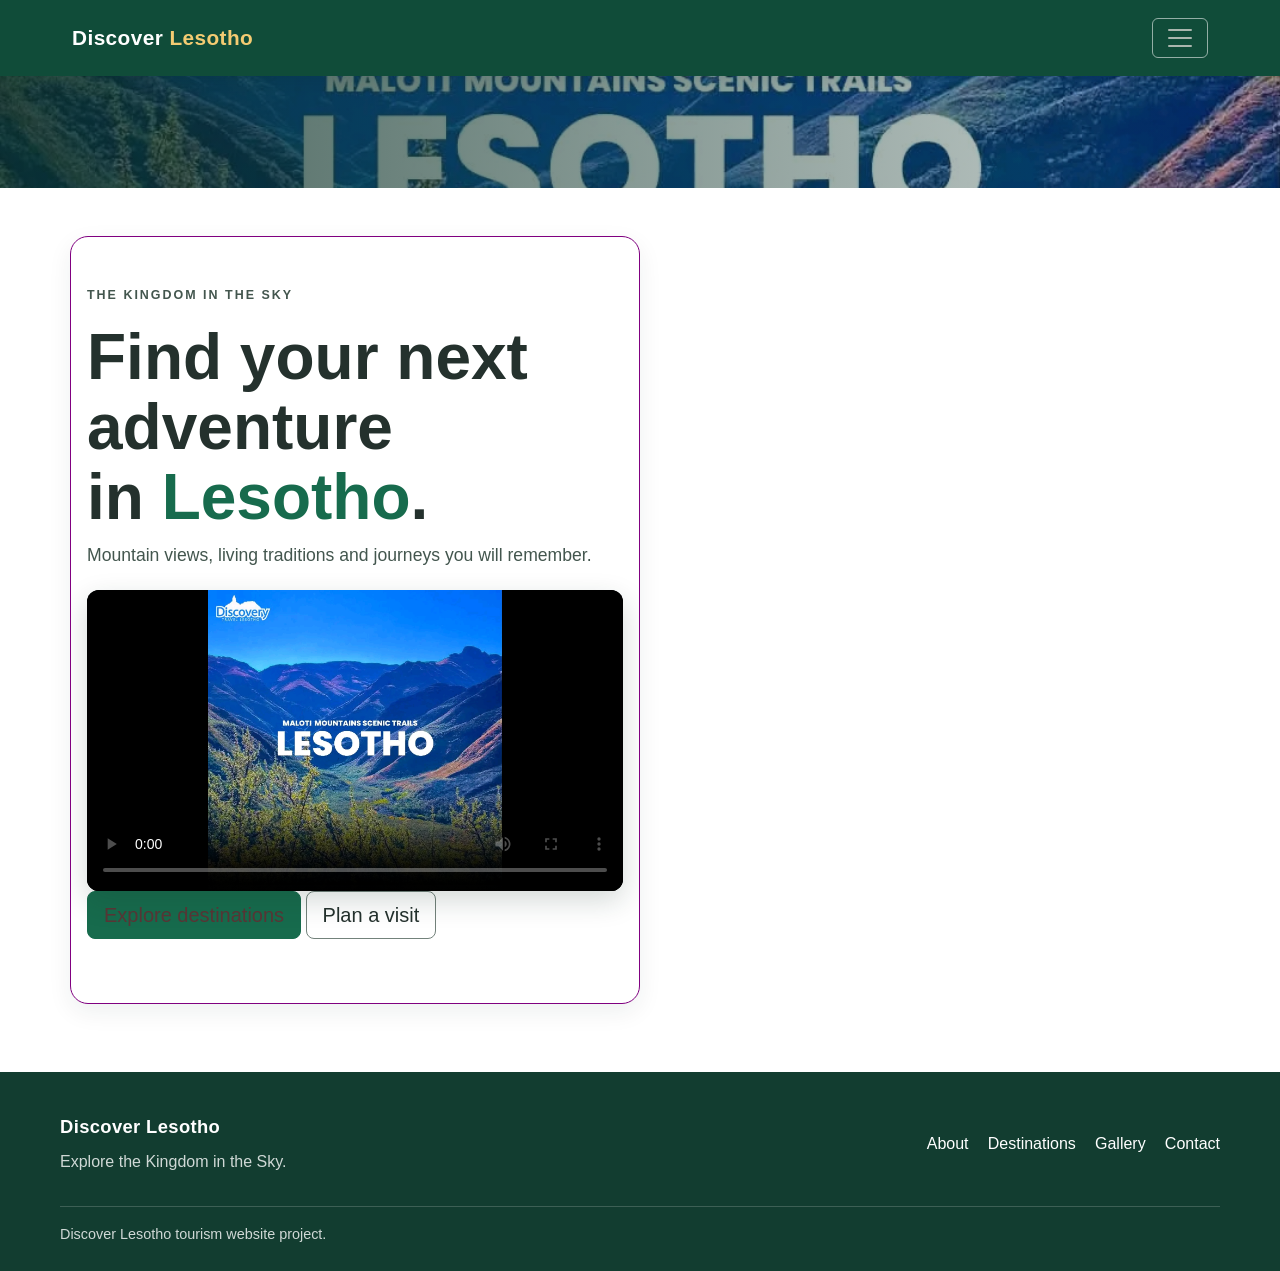
<file: index.html>
﻿<!DOCTYPE html>
<html lang="en">
<head>
  <title>tourism platform</title>
  <meta charset="utf-8">
  <meta name="viewport" content="width=device-width, initial-scale=1">
  <meta name="referrer" content="strict-origin-when-cross-origin">
  <link href="https://cdn.jsdelivr.net/npm/bootstrap@5.3.8/dist/css/bootstrap.min.css" rel="stylesheet">
  <link href="style.css" rel="stylesheet">
  <script src="https://cdn.jsdelivr.net/npm/bootstrap@5.3.8/dist/js/bootstrap.bundle.min.js"></script>
</head>
<body>
    <header>
    <nav class="navbar">
      <div class="container">
        <a class="navbar-brand" href="index1.html">Discover <span>Lesotho</span></a>
        <button class="navbar-toggler" type="button" data-bs-toggle="collapse" data-bs-target="#mainNav" aria-controls="mainNav" aria-expanded="false" aria-label="Toggle navigation">
          <span class="navbar-toggler-icon"></span>
        </button>
        <div class="collapse navbar-collapse" id="mainNav">
          <ul class="navbar-nav ms-auto align-items-lg-center">
            <a class="nav-link active" href="index1.html">Home</a>
            <a class="nav-link" href="about.html">About</a>
            <a class="nav-link" href="destinations.html">Destinations</a>
            <a class="nav-link" href="gallery.html">Gallery</a></li>
            <a class="nav-link" href="contact.html">Contact / Book</a>
            <li class="nav-item ms-lg-2">
              <button class="btn btn-sm btn-outline-light" id="themeToggle" type="button">ðŸŒ™ Dark mode</button></li>
          </ul>
        </div>
      </div>
    </nav>
  </header>
<main>
<div class="container-fluid p-5 bg-primary text-white text-center">
<h1></h1>
</div>
  
<div class="container mt-5">
  <div class="row">
    <div class="col-sm-6">
       <section class="section">
      <div class="hero"></div>
      <div class="container-down">
        <p class="one">THE KINGDOM IN THE SKY</p>
        <h1>Find your next adventure<br>in <span>Lesotho</span>.</h1>
        <p class="two">Mountain views, living traditions and journeys you will remember.</p>
      <div class="video-wrapper">
        <video id="video" controls preload="metadata" poster="Lesotho.jpg">
          <source src="lesotho-video.mp4" type="video/mp4">
        </video>
      </div>
        
        <div class="three">
          <a class="btn btn-brand btn-lg" href="destinations.html">Explore destinations</a>
          <a class="btn btn-outline-black btn-lg" href="contact.html">Plan a visit</a>
        </div>
      </div>
    </section>
 </div>
</div>
</main>

 <footer class="footer"><div class="container-footer">
    <div>
      <a class="footer-brand" href="index.html">Discover Lesotho</a>
    <p>Explore the Kingdom in the Sky.</p>
  </div>
    <div class="footer-links"><a href="about.html">About</a>
      <a href="destinations.html">Destinations</a>
      <a href="gallery.html">Gallery</a>
      <a href="contact.html">Contact</a>
    </div><p class="copyright">
      <span class="current-year"></span> 
      Discover Lesotho tourism website project.</p>
    </div>
  </footer>
  <script src="script.js"></script>
</body>
</html>
</file>
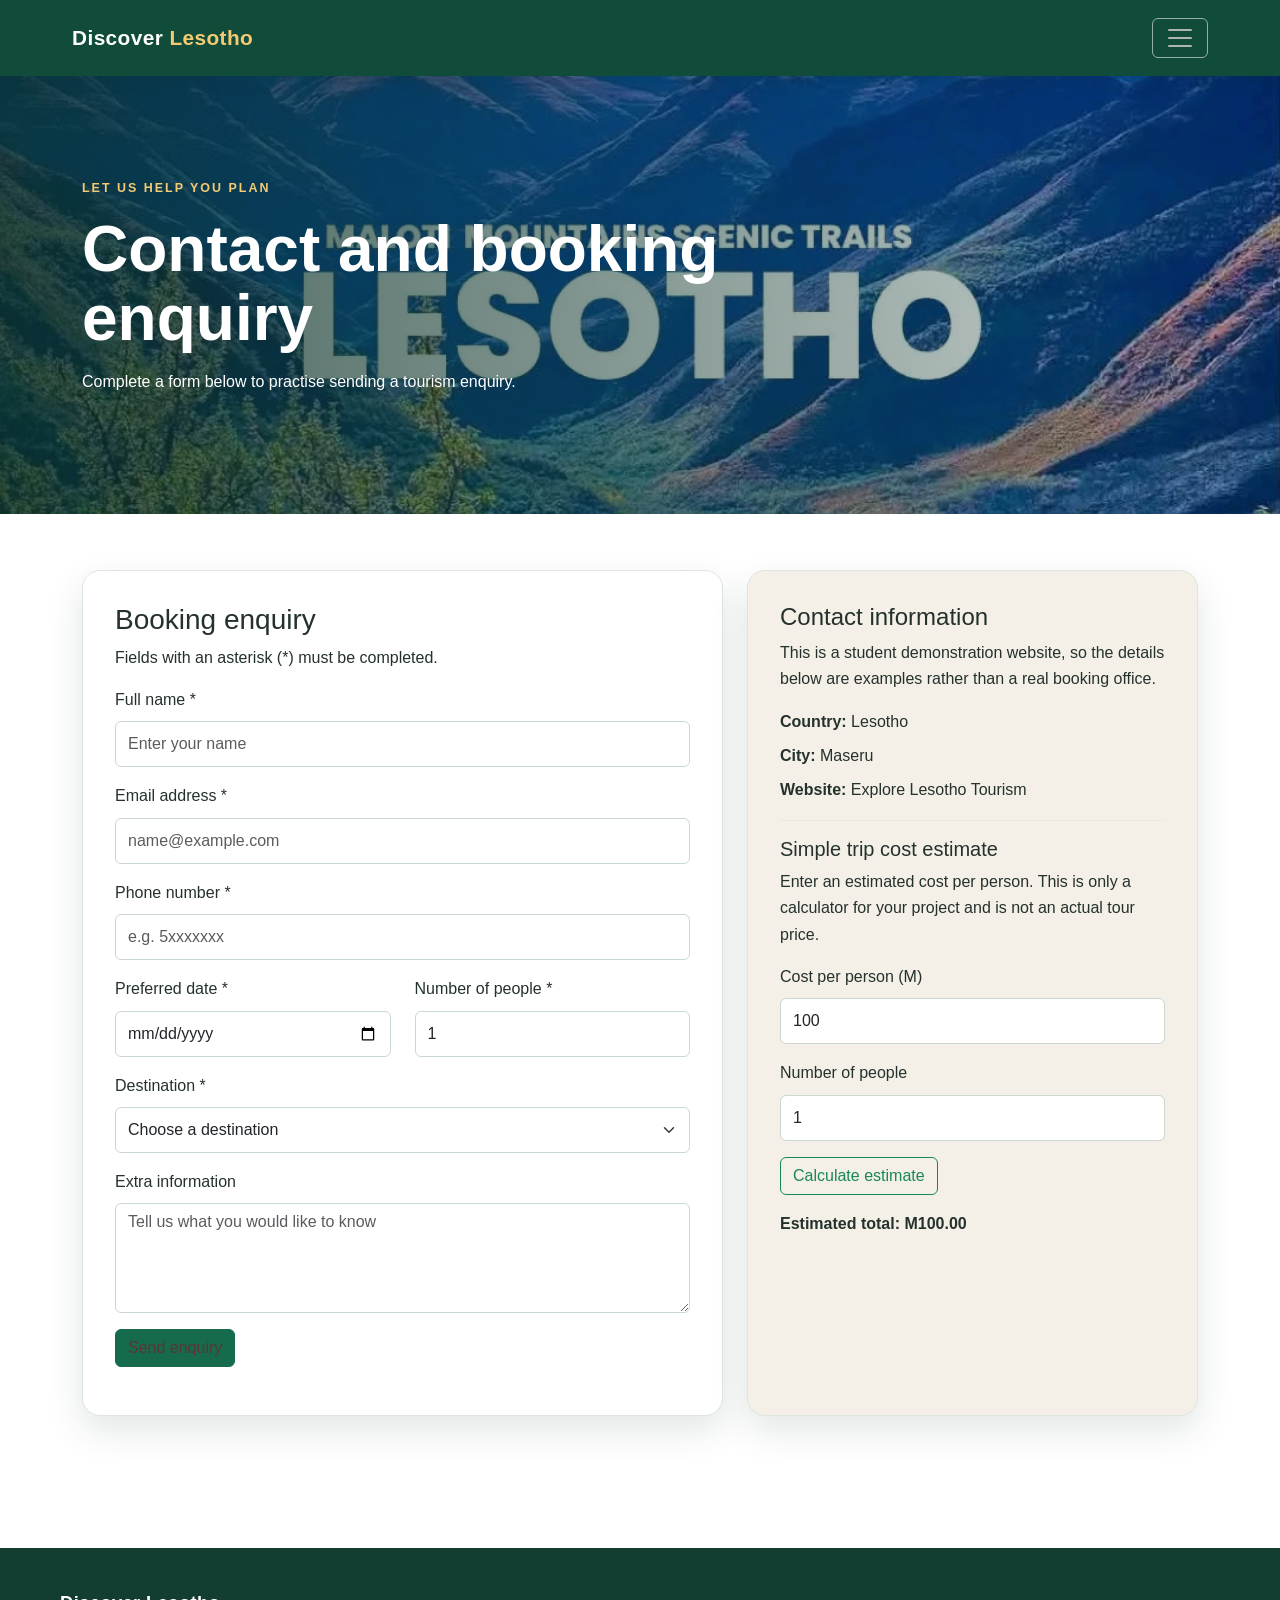
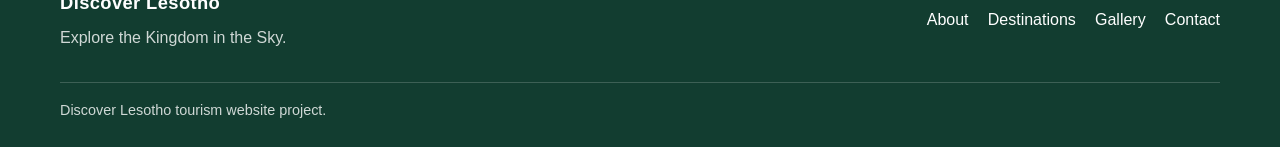
<file: contact.html>
﻿<!DOCTYPE html>
<html lang="en">
<head>
  <title>Bootstrap 5 Example</title>
  <meta charset="utf-8">
  <meta name="viewport" content="width=device-width, initial-scale=1">
  <link href="https://cdn.jsdelivr.net/npm/bootstrap@5.3.8/dist/css/bootstrap.min.css" rel="stylesheet">
  <link href="style.css" rel="stylesheet">
  <script src="https://cdn.jsdelivr.net/npm/bootstrap@5.3.8/dist/js/bootstrap.bundle.min.js"></script>
</head>
<body>
   <header>
    <nav class="navbar">
      <div class="container">
        <a class="navbar-brand" href="index1.html">Discover <span>Lesotho</span></a>
        <button class="navbar-toggler" type="button" data-bs-toggle="collapse" data-bs-target="#mainNav" aria-controls="mainNav" aria-expanded="false" aria-label="Toggle navigation">
          <span class="navbar-toggler-icon"></span>
        </button>
        <div class="collapse navbar-collapse" id="mainNav">
          <ul class="navbar-nav ms-auto align-items-lg-center">
            <a class="nav-link active" href="index1.html">Home</a>
            <a class="nav-link" href="about.html">About</a>
            <a class="nav-link" href="destinations.html">Destinations</a>
            <a class="nav-link" href="gallery.html">Gallery</a></li>
            <a class="nav-link" href="contact.html">Contact / Book</a>
            <li class="nav-item ms-lg-2">
              <button class="btn btn-sm btn-outline-light" id="themeToggle" type="button">ðŸŒ™ Dark mode</button></li>
          </ul>
        </div>
      </div>
    </nav>
  </header>
<main>
        <section class="page-banner">
            <div class="container">
                <p class="small-heading">LET US HELP YOU PLAN</p>
                <h1>Contact and booking enquiry</h1>
                <p>Complete a form below to practise sending a tourism enquiry.</p>
            </div>
        </section>

        <section class="container section-space">
            <div class="row g-4">
                <div class="col-lg-7">
                    <div class="form-panel">
                        <h2 class="h3">Booking enquiry</h2>
                        <p>Fields with an asterisk (*) must be completed.</p>

                        <form id="bookingForm" novalidate>
                            <div class="mb-3">
                                <label for="fullName" class="form-label">Full name *</label>
                                <input type="text" class="form-control" id="fullName" required minlength="2" placeholder="Enter your name">
                                <div class="invalid-feedback">Please enter your name (at least 2 letters).</div>
                            </div>
                            <div class="mb-3">
                                <label for="email" class="form-label">Email address *</label>
                                <input type="email" class="form-control" id="email" required placeholder="name@example.com">
                                <div class="invalid-feedback">Please enter a valid email address.</div>
                            </div>
                            <div class="mb-3">
                                <label for="phone" class="form-label">Phone number *</label>
                                <input type="tel" class="form-control" id="phone" required pattern="[0-9+() -]{7,20}" placeholder="e.g. 5xxxxxxx">
                                <div class="invalid-feedback">Enter a phone number with at least 7 characters using numbers or + ( ) -.</div>
                            </div>
                            <div class="row">
                                <div class="col-md-6 mb-3">
                                    <label for="visitDate" class="form-label">Preferred date *</label>
                                    <input type="date" class="form-control" id="visitDate" required>
                                    <div class="invalid-feedback">Choose a date that is today or later.</div>
                                </div>
                                <div class="col-md-6 mb-3">
                                    <label for="people" class="form-label">Number of people *</label>
                                    <input type="number" class="form-control" id="people" min="1" max="30" value="1" required>
                                    <div class="invalid-feedback">Choose between 1 and 30 people.</div>
                                </div>
                            </div>
                            <div class="mb-3">
                                <label for="place" class="form-label">Destination *</label>
                                <select id="place" class="form-select" required>
                                    <option value="">Choose a destination</option>
                                    <option>Maletsunyane Falls</option>
                                    <option>Katse Dam</option>
                                    <option>Thaba-Bosiu</option>
                                    <option>Other / not sure yet</option>
                                </select>
                                <div class="invalid-feedback">Please choose a destination.</div>
                            </div>
                            <div class="mb-3">
                                <label for="message" class="form-label">Extra information</label>
                                <textarea id="message" class="form-control" rows="4" placeholder="Tell us what you would like to know"></textarea>
                            </div>
                            <button type="submit" class="btn btn-success" onclick="non()" >Send enquiry</button>
                            <div id="bookingResult" class="mt-3" role="status" aria-live="polite"></div>
                        </form>
                    </div>
                </div>

                <div class="col-lg-5">
                    <aside class="contact-side">
                        <h2 class="h4">Contact information</h2>
                        <p>This is a student demonstration website, so the details below are examples rather than a real booking office.</p>
                        <ul class="list-unstyled">
                            <li class="mb-2"><strong>Country:</strong> Lesotho</li>
                            <li class="mb-2"><strong>City:</strong> Maseru</li>
                            <li class="mb-2"><strong>Website:</strong> Explore Lesotho Tourism</li>
                        </ul>
                        <hr>
                        <h3 class="h5">Simple trip cost estimate</h3>
                        <p>Enter an estimated cost per person. This is only a calculator for your project and is not an actual tour price.</p>
                        <label for="costPerPerson" class="form-label">Cost per person (M)</label>
                        <input type="number" id="costPerPerson" class="form-control mb-3" min="0" value="100">
                        <label for="costPeople" class="form-label">Number of people</label>
                        <input type="number" id="costPeople" class="form-control mb-3" min="1" value="1">
                        <button type="button" id="calculateCost" class="btn btn-outline-success">Calculate estimate</button>
                        <p id="costResult" class="fw-bold mt-3" aria-live="polite">Estimated total: M100.00</p>
                    </aside>
                </div>
            </div>
        </section>

       
    </main>
    
<footer class="footer"><div class="container-footer">
    <div>
      <a class="footer-brand" href="index.html">Discover Lesotho</a>
    <p>Explore the Kingdom in the Sky.</p>
  </div>
    <div class="footer-links"><a href="about.html">About</a>
      <a href="destinations.html">Destinations</a>
      <a href="gallery.html">Gallery</a>
      <a href="contact.html">Contact</a>
    </div><p class="copyright">
      <span class="current-year"></span> 
      Discover Lesotho tourism website project.</p>
    </div>
  </footer>
  <script src="script.js"></script>
</body>
</html>
</file>
<file: style.css>
* { box-sizing: border-box; }

html { scroll-behavior: smooth; }

body {
  margin: 0;
  color: var(--ink);
  background: black;
  font-family: "Segoe UI", Roboto, Arial, sans-serif;
  line-height: 1.65;
}

header { position: relative; z-index: 5; }

.navbar {
  min-height: 76px;
  padding: .75rem 0;
  background: var(--green-dark);
  box-shadow: 0 4px 18px rgba(15, 44, 34, .15);
}

.navbar .container { max-width: 1160px; }
.navbar-brand, .footer-brand {
  color: #fff;
  font-weight: 800;
  letter-spacing: .02em;
  text-decoration: none;
}
.navbar-brand { font-size: 1.3rem; }
.navbar-brand span { color: #f4cb72; }
.navbar-nav { gap: .25rem; }
.navbar-nav .nav-link {
  padding: .55rem .8rem;
  color: rgba(255,255,255,.85);
  font-weight: 600;
  border-radius: 999px;
}
.navbar-nav .nav-link:hover, .navbar-nav .nav-link.active {
  color: whitesmoke;
  background: rgba(255,255,255,.14);
}
.navbar-toggler { border-color: rgba(255,255,255,.55); }
.navbar-toggler-icon { filter: invert(1); }
#themeToggle { border-radius: 999px; }

main { min-height: 65vh; }
.page-banner, .page-hero, .container-fluid.bg-primary {
  position: relative;
  overflow: hidden;
  color: white;
  background: linear-gradient(90deg, rgba(11,49,39,.78), rgba(11,49,39,.2)), url("Lesotho.jpg") center 48% / cover no-repeat;
}
.page-banner, .page-hero { padding: clamp(3.5rem, 8vw, 7rem) 0; }
.page-banner .container, .page-hero .container { position: relative; z-index: 1; }
.page-banner h1, .page-hero h1, .container-fluid.bg-primary h1 {
  max-width: 850px;
  margin: .25rem 0 1rem;
  font-size: clamp(2.2rem, 5vw, 4.25rem);
  font-weight: 800;
  line-height: 1.08;
}
.page-banner p, .page-hero p { max-width: 680px; }
.small-heading, .eyebrow, .one {
  color: #f4cb72;
  font-size: .78rem;
  font-weight: 800;
  letter-spacing: .16em;
}
.container-fluid.bg-primary { padding: 4rem max(1.5rem, calc((100% - 1100px)/2)); }
.container-fluid.bg-primary h1 { color: white; }

.section-space { padding-top: 3.5rem; padding-bottom: 4rem; }
.section { padding: 1rem 0 2rem; }
.container-down { padding: 1rem 0; }
.container-down h1 { color: var(--ink); font-size: clamp(2.2rem, 5vw, 4rem); font-weight: 800; line-height: 1.1; }
.container-down h1 span { color: var(--green); }
.two { color: #53645d; font-size: 1.1rem; }
.video-wrapper {
  position: relative;
  width: 100%;
  max-width: 560px;
  aspect-ratio: 16 / 9;
  margin-top: 1.25rem;
  overflow: hidden;
  border-radius: 12px;
  background: #000;
  box-shadow: 0 10px 28px rgba(20, 49, 39, .18);
}
.video-wrapper video {
  position: absolute;
  inset: 0;
  width: 100%;
  height: 100%;
  object-fit: contain;
  background: #000;
}
.hero { display: none; }
.btn-brand, .btn-success {
  color: rgb(89, 54, 54);
  border-color: var(--green);
  background: var(--green);
}
.btn-brand:hover, .btn-success:hover { background: var(--green-dark); }
.btn-outline-black { color: var(--ink); border: 1px solid #73827b; }
.btn-outline-black:hover { color: #fff; background: var(--ink); }

.row > [class*="col-"] { margin-bottom: 1.25rem; }
.row > [class*="col-"] > p { margin: 0; }
.row > [class*="col-"] > img {
  display: block;
  width: 100% ;
  height: 230px;
  margin-bottom: 1rem;
  border-radius: 9px;
  box-shadow: 0 8px 24px rgba(20,49,39,.07);
}
.container.mt-5 .row > [class*="col-"] {
  padding: 1rem;
  overflow: hidden;
  border: 1px solid purple;
  border-radius: 18px;
  background: #fff;
  box-shadow: 0 8px 24px rgba(20,49,39,.07);
}
.container.mt-5 .row > [class*="col-"] img { margin: -.25rem -.25rem 1rem; width: calc(100% + .5rem) !important; }
.container.mt-5 .row > [class*="col-"] p { color: #43564e; }

.form-panel, .contact-side {
  height: 100%;
  padding: clamp(1.25rem, 3vw, 2rem);
  border: 1px solid var(--line);
  border-radius: 18px;
  background: #fff;
  box-shadow: var(--shadow);
}
.form-control, .form-select { min-height: 46px; border-color: #cbd8d1; }
.form-control:focus, .form-select:focus { border-color: var(--green); box-shadow: 0 0 0 .2rem rgba(23,107,77,.14); }
.contact-side { background: var(--sand); }
.contact-side hr { border-color: #c9d5cd; }

article, .page-hero aside { display: block; max-width: 760px; margin-top: 1.5rem; }
.footer {
  margin-top: 3rem;
  padding: 2.5rem 1.25rem 1.5rem;
  color: rgba(255,255,255,.8);
  background: #123d30;
}
.container-footer {
  display: flex;
  flex-wrap: wrap;
  align-items: center;
  justify-content: space-between;
  gap: 1.5rem;
  max-width: 1160px;
  margin: 0 auto;
}
.footer-brand { font-size: 1.15rem; }
.footer p { margin: .4rem 0 0; }
.footer-links { display: flex; flex-wrap: wrap; gap: .7rem 1.2rem; }
.footer-links a { color: #fff; text-decoration: none; }
.footer-links a:hover { color: #f4cb72; }
.copyright { flex-basis: 100%; padding-top: 1rem; border-top: 1px solid rgba(255,255,255,.18); font-size: .9rem; }

@media (max-width: 991.98px) {
  .navbar-collapse { padding: .75rem 0 .25rem; }
  .navbar-nav { align-items: stretch !important; }
  .navbar-nav .nav-link { border-radius: 8px; }
}
@media (max-width: 575.98px) {
  .container-fluid.bg-primary { padding: 3rem 1.25rem; }
  .row > [class*="col-"] > img { height: 210px }
  .container-footer { align-items: flex-start; flex-direction: column; }
}


:root {
  --ink: #24312d;
  --green: #176b4d;
  --green-dark: #104c39;
  --sand: #f4f0e7;
  --line: #dce5df;
  --shadow: 0 14px 36px rgba(20, 49, 39, .12);
}
body:not(.dark) { color: var(--ink); background: #fff; }
body.dark { color: #e5e7eb; background: #303236; color-scheme: dark; }
body.dark main,
body.dark .container.mt-5 .row > [class*="col-"],
body.dark .form-panel,
body.dark .contact-side {
  color: #e5e7eb;
  background-color: #42454a;
  border-color: #5d6168;
}
body.dark .container-down h1,
body.dark .container.mt-5 .row > [class*="col-"] p,
body.dark .form-panel p,
body.dark .contact-side p,
body.dark .contact-side li,
body.dark .contact-side h2,
body.dark .contact-side h3,
body.dark label,
body.dark article,
body.dark .page-hero aside { color: #e5e7eb; }
body.dark .two { color: #c4c8cd; }
body.dark .form-control,
body.dark .form-select {
  color: #f3f4f6;
  background-color: #34373c;
  border-color: #696e76;
}
body.dark .form-control::placeholder { color: #b7bbc2; }
body.dark .btn-outline-black { color: #f3f4f6; border-color: #b9bec6; }
body.dark .btn-outline-black:hover { color: #25272b; background: #f3f4f6; }
body.dark .navbar { background: #292b2f; }
body.dark .footer { background: #25272b; }
</file>
